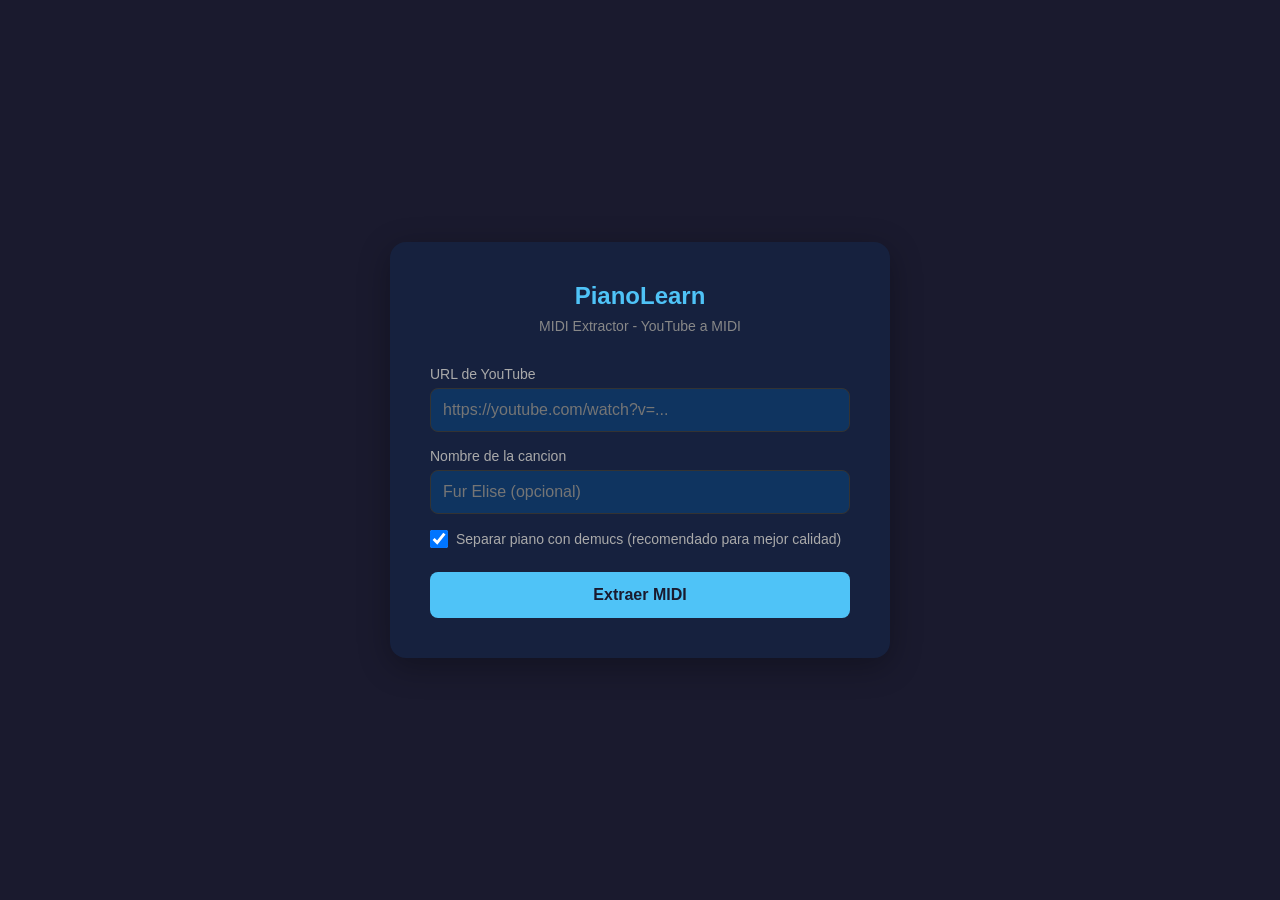
<file: midi_extractor/templates/index.html>
<!DOCTYPE html>
<html lang="es">
<head>
    <meta charset="UTF-8">
    <meta name="viewport" content="width=device-width, initial-scale=1.0">
    <title>PianoLearn - MIDI Extractor</title>
    <style>
        * { box-sizing: border-box; margin: 0; padding: 0; }
        body {
            font-family: -apple-system, BlinkMacSystemFont, 'Segoe UI', sans-serif;
            background: #1a1a2e;
            color: #e0e0e0;
            min-height: 100vh;
            display: flex;
            justify-content: center;
            align-items: center;
        }
        .container {
            background: #16213e;
            border-radius: 16px;
            padding: 40px;
            width: 100%;
            max-width: 500px;
            box-shadow: 0 8px 32px rgba(0,0,0,0.3);
        }
        h1 { text-align: center; margin-bottom: 8px; font-size: 24px; color: #4fc3f7; }
        .subtitle { text-align: center; color: #888; margin-bottom: 32px; font-size: 14px; }
        label { display: block; margin-bottom: 6px; font-size: 14px; color: #aaa; }
        input[type="text"], input[type="url"] {
            width: 100%; padding: 12px; border: 1px solid #333; border-radius: 8px;
            background: #0f3460; color: #fff; font-size: 16px; margin-bottom: 16px;
        }
        .checkbox-row { display: flex; align-items: center; gap: 8px; margin-bottom: 24px; }
        .checkbox-row input { width: 18px; height: 18px; }
        button {
            width: 100%; padding: 14px; border: none; border-radius: 8px;
            background: #4fc3f7; color: #1a1a2e; font-size: 16px; font-weight: bold; cursor: pointer;
        }
        button:hover { background: #81d4fa; }
        button:disabled { background: #555; cursor: not-allowed; }
        .progress { margin-top: 24px; padding: 16px; background: #0f3460; border-radius: 8px; display: none; }
        .progress.active { display: block; }
        .progress-bar { height: 6px; background: #333; border-radius: 3px; margin-top: 8px; overflow: hidden; }
        .progress-bar-fill { height: 100%; background: #4fc3f7; width: 0%; transition: width 0.5s; border-radius: 3px; }
        .status-text { font-size: 14px; color: #aaa; }
        .timer { font-size: 12px; color: #666; margin-top: 6px; }
        .result { margin-top: 16px; padding: 12px; background: #1b5e20; border-radius: 8px; display: none; font-size: 14px; }
        .result.active { display: block; }
        .result.error { background: #b71c1c; }
    </style>
</head>
<body>
    <div class="container">
        <h1>PianoLearn</h1>
        <p class="subtitle">MIDI Extractor - YouTube a MIDI</p>
        <form id="extractForm">
            <label for="url">URL de YouTube</label>
            <input type="url" id="url" placeholder="https://youtube.com/watch?v=..." required>
            <label for="name">Nombre de la cancion</label>
            <input type="text" id="name" placeholder="Fur Elise (opcional)">
            <div class="checkbox-row">
                <input type="checkbox" id="separate" checked>
                <label for="separate" style="margin:0">Separar piano con demucs (recomendado para mejor calidad)</label>
            </div>
            <button type="submit" id="submitBtn">Extraer MIDI</button>
        </form>
        <div class="progress" id="progress">
            <p class="status-text" id="statusText">Iniciando...</p>
            <div class="progress-bar"><div class="progress-bar-fill" id="progressFill"></div></div>
            <p class="timer" id="timer"></p>
        </div>
        <div class="result" id="result"></div>
    </div>
    <script>
        const form = document.getElementById('extractForm');
        const progress = document.getElementById('progress');
        const statusText = document.getElementById('statusText');
        const progressFill = document.getElementById('progressFill');
        const resultDiv = document.getElementById('result');
        const submitBtn = document.getElementById('submitBtn');
        const timerEl = document.getElementById('timer');
        let startTime = 0;
        let timerInterval = null;

        const progressMap = {
            'Starting...': 5,
            'Descargando audio...': 20,
            'Separando piano con demucs...': 40,
            'Transcribiendo a MIDI (piano_transcription)...': 65,
            'Limpiando archivos temporales...': 90,
            'Enviando a Pi...': 95,
            'Listo!': 100,
        };

        function formatTime(seconds) {
            const m = Math.floor(seconds / 60);
            const s = Math.floor(seconds % 60);
            return m > 0 ? `${m}m ${s}s` : `${s}s`;
        }

        function startTimer() {
            startTime = Date.now();
            timerInterval = setInterval(() => {
                const elapsed = (Date.now() - startTime) / 1000;
                timerEl.textContent = `Tiempo: ${formatTime(elapsed)}`;
            }, 1000);
        }

        function stopTimer() {
            if (timerInterval) clearInterval(timerInterval);
        }

        function reset() {
            submitBtn.disabled = false;
            submitBtn.textContent = 'Extraer MIDI';
            progress.classList.remove('active');
            stopTimer();
        }

        form.addEventListener('submit', async (e) => {
            e.preventDefault();
            submitBtn.disabled = true;
            submitBtn.textContent = 'Extrayendo...';
            progress.classList.add('active');
            resultDiv.classList.remove('active');
            startTimer();

            const body = {
                url: document.getElementById('url').value,
                name: document.getElementById('name').value || null,
                separate: document.getElementById('separate').checked
            };

            try {
                const res = await fetch('/extract', {
                    method: 'POST',
                    headers: {'Content-Type': 'application/json'},
                    body: JSON.stringify(body)
                });
                const data = await res.json();

                if (data.error) {
                    showError(data.error);
                    return;
                }

                pollStatus(data.job_id);
            } catch (err) {
                showError('No se pudo conectar al servidor');
            }
        });

        async function pollStatus(jobId) {
            try {
                const res = await fetch(`/status/${jobId}`);
                const data = await res.json();

                statusText.textContent = data.progress || data.status;
                progressFill.style.width = (progressMap[data.progress] || 50) + '%';

                if (data.status === 'done') {
                    stopTimer();
                    const elapsed = formatTime((Date.now() - startTime) / 1000);
                    resultDiv.textContent = `MIDI generado: ${data.midi_path} (${elapsed})`;
                    resultDiv.classList.add('active');
                    resultDiv.classList.remove('error');
                    reset();
                    return;
                }

                if (data.status === 'error') {
                    showError(data.progress);
                    return;
                }

                setTimeout(() => pollStatus(jobId), 2000);
            } catch (err) {
                showError('Se perdio la conexion con el servidor');
            }
        }

        function showError(msg) {
            stopTimer();
            resultDiv.textContent = `Error: ${msg}`;
            resultDiv.classList.add('active', 'error');
            reset();
        }
    </script>
</body>
</html>
</file>
